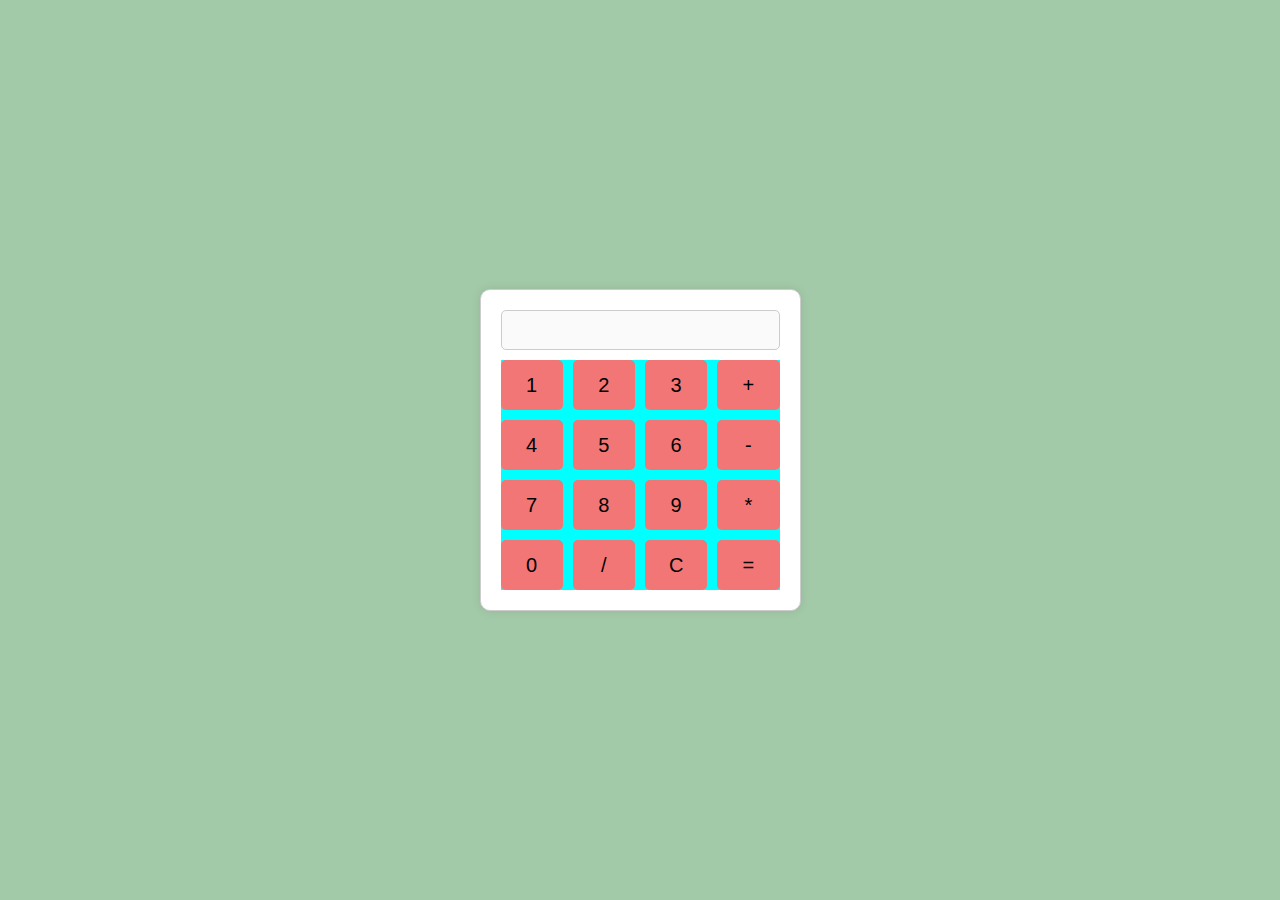
<file: inde.html>
<!DOCTYPE html>
<html lang="en">
<head>
    <meta charset="UTF-8">
    <meta name="viewport" content="width=device-width, initial-scale=1.0">
    <title>Simple Calculator</title>
    <link rel="stylesheet" href="inde.css">
</head>
<body>
   
    
    <div class="calculator">
        <input type="text" id="display" disabled>
        <div class="buttons">
            <button onclick="appendNumber('1')">1</button>
            <button onclick="appendNumber('2')">2</button>
            <button onclick="appendNumber('3')">3</button>
            <button onclick="appendOperation('+')">+</button>
            <button onclick="appendNumber('4')">4</button>
            <button onclick="appendNumber('5')">5</button>
            <button onclick="appendNumber('6')">6</button>
            <button onclick="appendOperation('-')">-</button>
            <button onclick="appendNumber('7')">7</button>
            <button onclick="appendNumber('8')">8</button>
            <button onclick="appendNumber('9')">9</button>
            <button onclick="appendOperation('*')">*</button>
            <button onclick="appendNumber('0')">0</button>
            <button onclick="appendOperation('/')">/</button>
            <button onclick="clearDisplay()">C</button>
            <button onclick="calculate()">=</button>
        </div>
    </div>
    <script src="inde.js"></script>
</body>
</html>
</file>
<file: inde.css>
body {
    display: flex;
    justify-content: center;
    align-items: center;
    height: 100vh;
    background-color: #f0f0f0;
    margin: 0;
    font-family: Arial, sans-serif;
}

.calculator {
    border: 1px solid #ccc;
    border-radius: 10px;
    padding: 20px;
    background-color: #fff;
    box-shadow: 0 0 10px rgba(0, 0, 0, 0.1);
}

#display {
    width: 100%;
    height: 40px;
    font-size: 20px;
    margin-bottom: 10px;
    text-align: right;
    padding-right: 10px;
    border: 1px solid #ccc;
    border-radius: 5px;
    box-sizing: border-box;
}

.buttons {
    display: grid;
    grid-template-columns: repeat(4, 1fr);
    gap: 10px;
    background-color: aqua;
}

button {
    width: 100%;
    height: 50px;
    font-size: 20px;
    border: none;
    border-radius: 5px;
    cursor: pointer;
    background-color: #f37676;
    transition: background-color 0.2s;
}

button:hover {
    background-color: #d0d0d0;
}
body{
    background-color: rgb(163, 202, 168);
}
</file>
